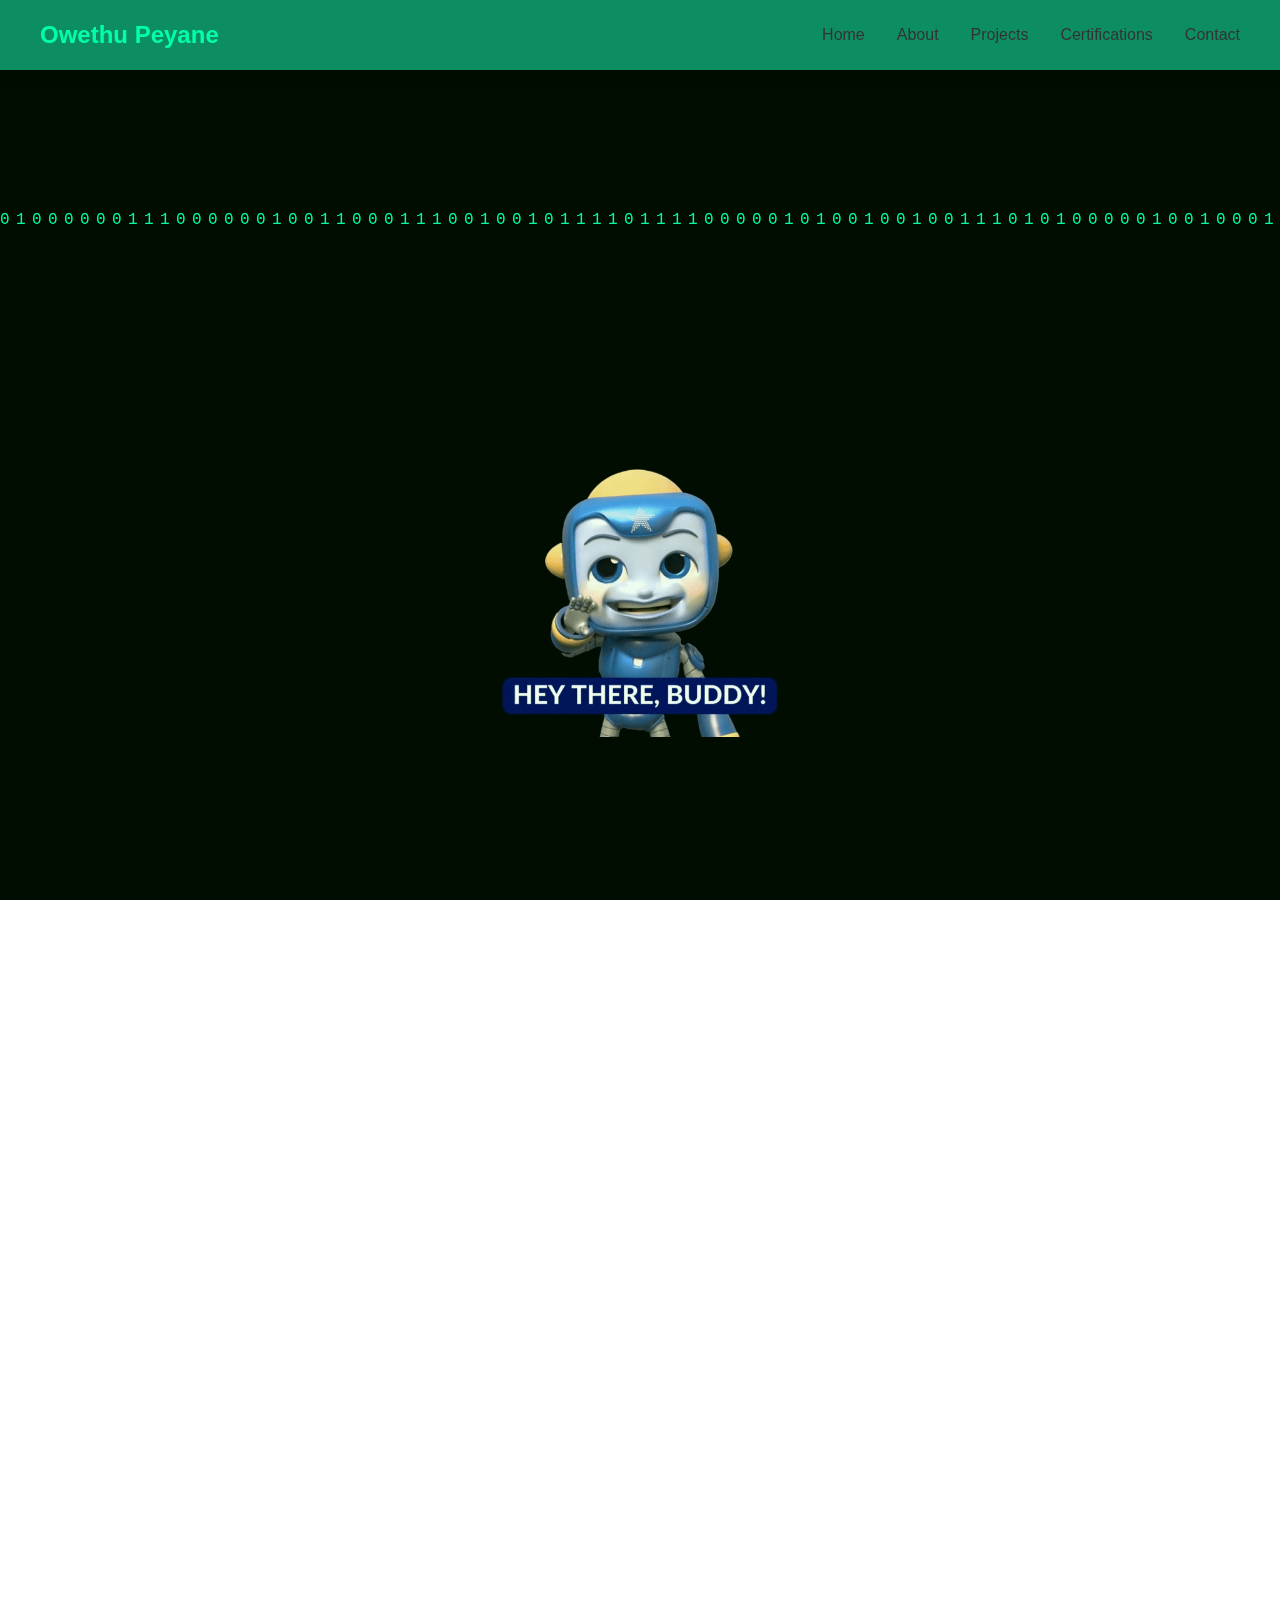
<file: index.html>
<!DOCTYPE html>
<html lang="en">
<head>
    <meta charset="UTF-8">
    <meta name="viewport" content="width=device-width, initial-scale=1.0">
    <title>Owethu Peyane - Full Stack & AI Developer</title>
    <link rel="stylesheet" href="style.css"> </head>
</head>
<body>
    <!-- Matrix Binary Background -->
    <div class="background">
        <canvas id="matrix-canvas" class="matrix-canvas"></canvas>
    </div>

    <!-- Navigation -->
    <nav>
        <div class="nav-container">
            <div class="logo">Owethu Peyane</div>
            <ul class="nav-links">
                <li><a href="#home">Home</a></li>
                <li><a href="#about">About</a></li>
                <li><a href="#projects">Projects</a></li>
                <li><a href="#certification">Certifications</a></li>
                <li><a href="#contact">Contact</a></li>
            </ul>
            <div class="mobile-menu">
                <span></span>
                <span></span>
                <span></span>
            </div>
        </div>
    </nav>

    <!-- Hero Section -->
    <section id="home" class="hero">
        <div class="container">
            <div class="hero-content">
                <h1>Full Stack & AI Developer</h1>
                <h2>Building Intelligent Software Solutions</h2>
                <p>Passionate about creating innovative technology solutions that bridge AI/ML with practical software development.</p>
                <img src="GIF/Whats Up Hello GIF by Blue Studios.gif" alt="Robot animation" style="width: 300px; display: block; margin: 20px auto;">
            </div>
        </div>
    </section>

    <!-- About Section -->
    <section id="about" class="about fade-in">
        <div class="container">
            <div class="about-content">
                <div class="about-image">
                    <img src="images/WhatsApp Image 2025-07-09 at 21.03.52 (1).jpeg" alt="Profile" class="profile-img">
                </div>
                <div class="about-text">
                    <h2>About Me</h2>
                    <p>I'm a software developer and QA enthusiast with a strong foundation in Java and Python. 
                        As a graduate of the WeThinkCode_ Software Engineering program, 
                        I have experience building full-stack and API-driven applications. 
                        I recently completed an intensive AI bootcamp where I gained practical 
                        skills in AI foundations, generative AI, machine learning, and ethical AI
                        development. My passion is to create impactful and responsible technology, 
                        combining my software development expertise with my newfound skills in artificial intelligence.</p>
                    <div class="skills-grid">
                        <div class="skill-tag">Python</div>
                        <div class="skill-tag">Java</div>
                        <div class="skill-tag">JavaScript</div>
                        <div class="skill-tag">HTML/CSS</div>
                        <div class="skill-tag">Node.js + Express</div>
                        <div class="skill-tag">SQL</div>
                        <div class="skill-tag">Git</div>
                        <div class="skill-tag">Generative AI</div>
                        <div class="skill-tag">Machine Learning (ML)</div>
                        <div class="skill-tag">Large Language Models (LLMs)</div>
                        <div class="skill-tag">AI Ethics</div>
                        <div class="skill-tag">Prompt Engineering</div>
                    </div>
                </div>
            </div>
        </div>
    </section>


    <section id="game-invite" class="game-invite fade-in">
        <div class="container">
            <h2>Wanna Play a Game?</h2>
            <img src="GIF/hello-sticker.gif" alt="Robot animation" style="width: 300px; display: block; margin: 20px auto;">
            <p>Don't get bored reading about me, let's have some fun!</p>
            <button id="play-game-btn" class="btn play-game-btn pulse-lightning">Let's Play!</button>
        </div>
    </section>
    </section>

    <!-- Projects Section -->
    <section id="projects" class="projects fade-in">
        <div class="container">
            <h2>My Projects</h2>
            <div class="project-filters">
                <button class="filter-btn active" data-filter="all">All</button>
                <button class="filter-btn" data-filter="ai">AI/ML</button>
                <button class="filter-btn" data-filter="software">Personal</button>
                <button class="filter-btn" data-filter="fnb">FNB Academy</button>
            </div>
            

            <div id="ai-description" style="display: none;">
                <p>My journey into artificial intelligence began with an intensive
                    AI Bootcamp that provided a robust foundation in both
                    theoretical and practical applications of modern AI. 
                    The curriculum focused heavily on Generative AI and Machine Learning,
                    where I gained hands-on experience with models for natural language
                    processing, computer vision, and machine learning. 
                    A core component of this training was ethical AI development, 
                    which involved auditing models for bias and developing mitigation strategies. 
                    Through various projects, I learned to build and deploy real-world AI applications, 
                    including custom content generators, chatbots, and AI-powered data analytics tools. 
                    This bootcamp equipped me with the skills to not only build intelligent systems but to do so responsibly</p>
            </div>
            <div id="fnb-description" style="display: none;">
                <p>The FNB App Academy was a free, fully online coding programme aimed at empowering tech aspirants — from absolute beginners
                    to aspiring developers — across Africa. It ran for nine weeks and covered core competencies like app development, UX design, 
                    backend integration (API), and business fundamentals.</p>
            </div>
            <!-- AI/ML Projects -->
            <div class="projects-grid">
                <div class="project-card" data-category="ai">
                    <h3>AI Chatbot Training</h3>
                    <p>This project is a full-stack, AI-powered educational chatbot designed to help users learn about Artificial Intelligence and related topics.</p>
                    <div class="project-tags">
                        <span class="project-tag">React, Vite, CSS</span>
                        <span class="project-tag">Flask, Python</span>
                        <span class="project-tag">Flask-CORS</span>
                    </div>
                    <div class="project-links">
                        <a href="#certification" class="project-link">View Certs</a>
                        <a href="demos/Vite + React - Google Chrome 2025-08-13 10-12-25.mp4"class="project-link">View Demo</a>
                    </div>
                </div>
            </div>

            <div class="project-card" data-category="ai">
                <h3>AI Resume Builder</h3>
                <p>This is a web application that helps you create and manage your resume. You can upload an existing CV to automatically extract information, generate a professional summary with the help of an AI, and build or edit your resume using a simple form.</p>
                <div class="project-tags">
                    <span class="project-tag">Node.js & Express</span>
                    <span class="project-tag">Python(parser.py)</span>
                    <span class="project-tag">MongoDB</span>
                    <span class="project-tag">HTML, CSS, & JavaScript</span>
                    
                </div>
                <div class="project-links">
                    <a href="#certification" class="project-link">View Certs</a>
                    <a href="demos/AI Resume Builder - Google Chrome 2025-08-13 14-03-22.mp4" class="project-link">View Demo</a>
                </div>
            </div>

            <div class="project-card" data-category="ai">
                <h3>AI Sentiment Analyzer</h3>
                <p>SentimentScope is a full-stack application designed to analyze the sentiment of text inputs.</p>
                <div class="project-tags">
                    <span class="project-tag">HTML, CSS, and JavaScrip</span>
                    <span class="project-tag">Node.js</span>
                    <span class="project-tag">Hugging Face Inference API</span>
                </div>
                <div class="project-links">
                    <a href="#certification" class="project-link">View Certs</a>
                    <a href="demos/SentimentScope _ AI-Powered Text Analysis - Google Chrome 2025-08-13 15-09-19.mp4" class="project-link">View Demo</a>
                </div>
            </div>

                <!-- Software Projects -->
                <div class="project-card" data-category="software">
                    <h3>Bloom & Blossom Flower Store</h3>
                    <p>An ecormmerce store that sells only flowers with different kinds of fully functional Payment Gateways.</p>
                    <div class="project-tags">
                        <span class="project-tag">HTML/CSS</span>
                        <span class="project-tag">JavaScript</span>
                        <span class="project-tag">Node.js + Express</span>
                        <span class="project-tag">SQLite</span>
                    </div>
                    <div class="project-links">
                        <a href="demos/Bloom & Blossom - Premium Flower Delivery - Google Chrome 2025-08-14 09-44-13.mp4" class="project-link" target="_blank">View Demo</a>
                        <a href="https://otty98.github.io/flower-ecommerce-store/" class="project-link" target="_blank">Launch Store</a>
                    </div>
                </div>

                <div class="project-card" data-category="software">
                    <h3>Hangman Game</h3>
                    <p>A modern, interactive hangman game built with HTML, CSS, and JavaScript. Guess the word letter by letter before the hangman is fully drawn!</p>
                    <div class="project-tags">
                        <span class="project-tag">HTML/CSS</span>
                        <span class="project-tag">JavaScript</span>
                    </div>
                    <div class="project-links">
                        <a href="demos/Hangman Game - Google Chrome 2025-08-14 09-50-26.mp4" class="project-link" target="_blank">View Demo</a>
                        <a href="Play Now on GitHub Pages" class="project-link" target="_blank">Play Game</a>
                    </div>
                </div>

                <!-- FNB Academy Projects -->
                <div class="project-card" data-category="fnb">
                    <h3>Calculator</h3>
                    <p>This is an animated, interactive calculator featuring smooth button hover and click animations, 
                        a dark/light theme switcher. It supports basic arithmetic operations (addition, subtraction, multiplication, division) with a clean, 
                        responsive design for an engaging user experience.</p>
                    <div class="project-tags">
                        <span class="project-tag">HTML5</span>
                        <span class="project-tag">CSS3</span>
                        <span class="project-tag">JavaScript (Vanilla JS)</span>
                    </div>
                    <div class="project-links">
                        <a href="demos/Simple Calculator - Google Chrome 2025-08-14 09-54-55.mp4" class="project-link">View Demo</a>
                    </div>
                </div>

                <div class="project-card" data-category="fnb">
                    <h3>Contact Book</h3>
                    <p>Contact Management Web App – A simple CRUD application that allows users to add,
                        view, edit, and delete contact information. Built with HTML, CSS, and JavaScript,
                        it uses fetch() to communicate with a backend API, dynamically displays contact data in a table,
                        and supports profile images via file uploads.</p>
                    <div class="project-tags">
                        <span class="project-tag">HTML</span>
                        <span class="project-tag">CSS</span>
                        <span class="project-tag">JavaScript</span>
                    </div>
                    <div class="project-links">
                        <a href="demos/Add Contact - Google Chrome 2025-08-14 09-12-46.mp4" class="project-link">View Demo</a>
                    </div>
                </div>

                <div class="project-card" data-category="fnb">
                    <h3>Pine Zoo App</h3>
                    <p>Developed a mobile banking application during FNB Academy training.</p>
                    <div class="project-tags">
                        <span class="project-tag">React Native</span>
                        <span class="project-tag">Firebase</span>
                    </div>
                    <div class="project-links">
                        <a href="#" class="project-link">Case Study</a>
                    </div>
                </div>
        </div>
    </section>

    <!-- Certifications Section -->
    <section id="certification" class="cert-section fade-in">
        <div class="container">
            <h3>AI Bootcamp Certifications</h3>
            <div class="carousel-wrapper">
                <div class="carousel-container">
                    <!-- AI Bootcamp Certs -->
                    <div class="cert-card">
                        <img src="AI-bootcamp/AI Chatbot without coding-page-00001.jpg" alt="AI Chatbot Certification">
                        <div class="cert-overlay">
                            <p>AI Chatbot Development - Built conversational AI specifically trained on AI topics.</p>
                        </div>
                    </div>
                    <div class="cert-card">
                        <img src="AI-bootcamp/Ai Essentials-page-00001.jpg" alt="AI Essentials Certification">
                        <div class="cert-overlay">
                            <p>AI Essentials - Fundamentals of artificial intelligence</p>
                        </div>
                    </div>
                    
                    <div class="cert-card">
                        <img src="AI-bootcamp/Ai for Everyone-page-00001.jpg" alt="AI Essentials Certification">
                        <div class="cert-overlay">
                            <p>AI Essentials - Fundamentals of artificial intelligence</p>
                        </div>
                    </div>
                    <div class="cert-card">
                        <img src="AI-bootcamp/AI Microsoft-page-00001.jpg" alt="AI Ethics Certification">
                        <div class="cert-overlay">
                            <p>AI Ethics - Understanding responsible AI development</p>
                        </div>
                    </div>
                    <div class="cert-card">
                        <img src="AI-bootcamp/GenAI for Everyone-page-00001.jpg" alt="Generative AI Certification">
                        <div class="cert-overlay">
                            <p>Generative AI - Building models for content generation</p>
                        </div>
                    </div>
                    <div class="cert-card"> 
                        <img src="AI-bootcamp/GenAI with Large Lang-page-00001.jpg" alt="Large Language Models Certification">
                        <div class="cert-overlay">
                            <p>Large Language Models - Training and deploying LLMs</p>
                        </div>
                    </div>
                    <div class="cert-card">         
                        <img src="AI-bootcamp/Intro to AI-page-00001.jpg" alt="Prompt Engineering Certification">
                        <div class="cert-overlay">
                            <p>Prompt Engineering - Crafting effective prompts for AI models</p>
                        </div>
                    </div>
                    <div class="cert-card"> 
                        <img src="AI-bootcamp/Intro to GenAI-page-00001.jpg" alt="Machine Learning Certification">
                        <div class="cert-overlay">
                            <p>Machine Learning - Fundamentals and practical applications</p>
                        </div>
                    </div>
                    <div class="cert-card">
                        <img src="AI-bootcamp/Python for Data Science-page-00001.jpg" alt="AI Project Management Certification">
                        <div class="cert-overlay">
                            <p>AI with data analysis using Python</p>
                        </div>
                    </div>
                    <div class="cert-card"> 
                        <img src="AI-bootcamp/Responsible AI-page-00001.jpg" alt="AI for Business Certification">
                        <div class="cert-overlay">
                            <p>AI for Business - Leveraging AI in business contexts</p>
                        </div>
                    </div>
                    <div class="cert-card">
                        <img src="AI-bootcamp//Trusworthy AI-page-00001.jpg" alt="AI Data Ethics Certification">
                        <div class="cert-overlay">
                            <p>AI Data Ethics - Ensuring ethical use of AI data</p>
                        </div>
                    </div>
                </div>
                <div class="carousel-nav">
                    <button class="carousel-prev">❮</button>
                    <button class="carousel-next">❯</button>
                </div>
            </div>

            <div class="container cert-side-by-side">
            <!-- FNB Section -->
            <div class="cert-section">
                <h3>FNB App Academy Certification</h3>
                <div class="carousel-wrapper">
                    <div class="carousel-container">
                        <div class="cert-card">
                            <img src="fnb/IMG_6582.jpeg" alt="FNB APP Academy Cert">
                            <div class="cert-overlay">
                                <p>A flagship nine-week, free online bootcamp by First National Bank, aimed at fostering inclusive access to app development, UX design, backend programming, and entrepreneurial foundations across Africa.</p>
                            </div>
                        </div>
                    </div>
                </div>
            </div>

            <!-- FreeCodeCamp Section -->
            <div class="cert-section">
                <h3>FreeCodeCamp Certification</h3>
                <div class="carousel-wrapper">
                    <div class="carousel-container">
                        <div class="cert-card">
                            <img src="freecodecamp/Screenshot (33).png" alt="FreeCodecamp">
                            <div class="cert-overlay">
                                <p></p>
                            </div>
                        </div>
                    </div>
                </div>
            </div>
        </div>

            </div>
        </div>
        </div>
    </section>



    <section id="contact" class="contact-section fade-in">
        <div class="container">
            <h2>Get in Touch</h2>
            <p>I'm currently seeking new opportunities and challenges. If you have a project or an offer you'd like to discuss, feel free to get in touch!</p>
            
            <div class="contact-grid">
        <div class="contact-info">
            <h4>Contact Details</h4>
            <p>Email: <a href="mailto:opeyane98@gmail.com">opeyane98@gmail.com</a></p>
            <p>Phone: <a href="tel:+27712990678">(071) 299 0678</a></p>
            
            <h4>Social Media</h4>
            <div class="social-links">
                <a href="https://www.linkedin.com/in/owethu-peyane-34a793281" target="_blank">LinkedIn</a>
                <a href="https://github.com/otty98" target="_blank">GitHub</a>
            </div>
        </div>
</div>
</section>
    <!-- <section id="certification" class="cert-section fade-in">
    </section> -->


    <script src="script.js"></script
</body>
</html>
</file>
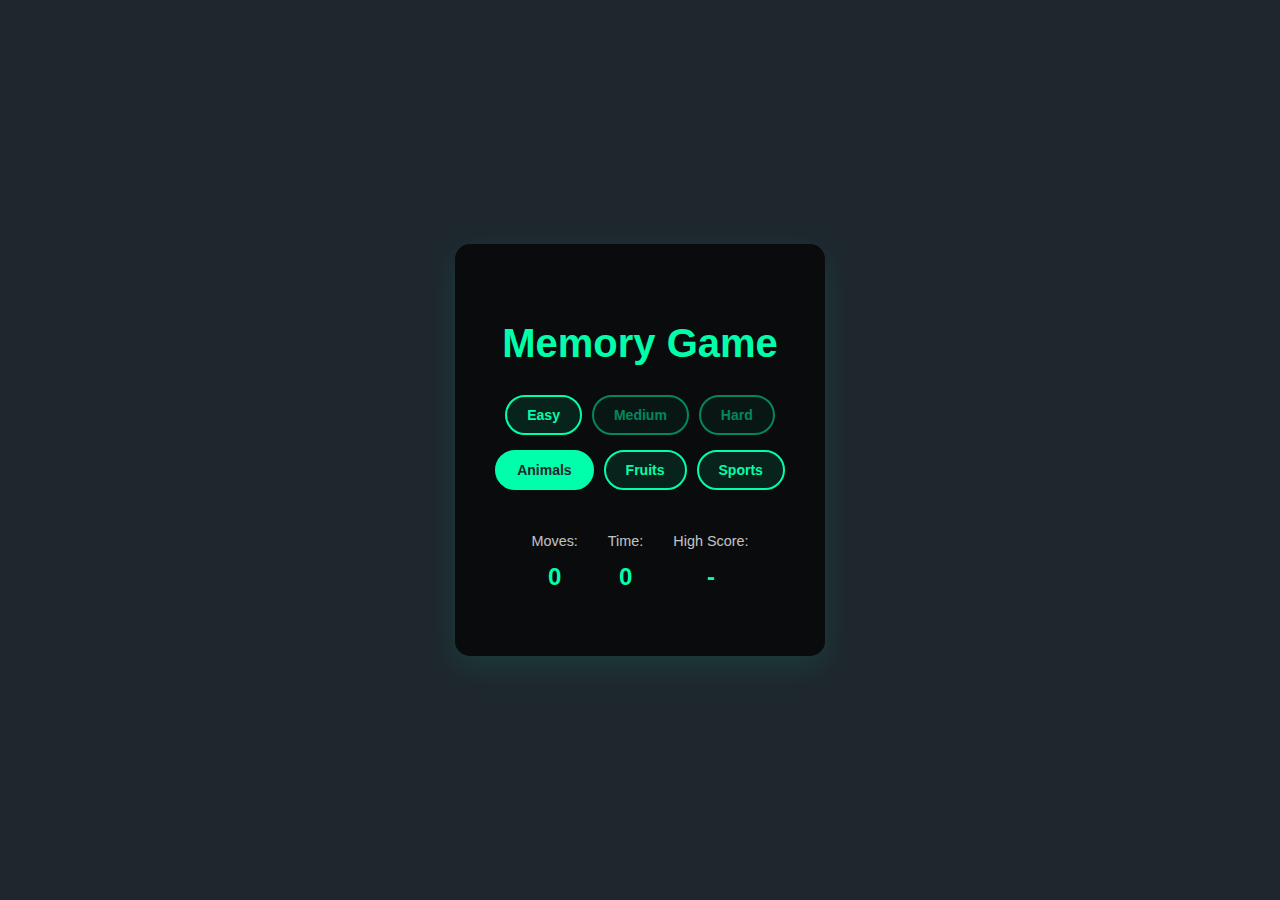
<file: game.html>
<!DOCTYPE html>
<html lang="en">
<head>
    <meta charset="UTF-8">
    <meta name="viewport" content="width=device-width, initial-scale=1.0">
    <title>Memory Game - Complete</title>
    <style>
        /* General game styling */
        body {
            background-color: #1e272e;
            font-family: 'Segoe UI', Tahoma, Geneva, Verdana, sans-serif;
            color: #f0f0f0;
            line-height: 1.6;
            display: flex;
            flex-direction: column;
            justify-content: center;
            align-items: center;
            min-height: 100vh;
            padding: 20px;
            box-sizing: border-box;
            margin: 0;
        }

        /* Container for the entire game */
        .game-container {
            text-align: center;
            padding: 40px;
            background: rgba(0, 0, 0, 0.7);
            border-radius: 15px;
            box-shadow: 0 10px 30px rgba(0, 255, 171, 0.1);
            max-width: 90%;
            margin: 20px auto;
        }

        /* Heading styles */
        h1 {
            font-size: 2.5em;
            color: #00FFAB;
            margin-bottom: 20px;
        }

        /* Game options styling */
        .game-options {
            margin: 20px 0;
            display: flex;
            flex-direction: column;
            gap: 15px;
            align-items: center;
        }

        .level-select, .theme-select {
            display: flex;
            gap: 10px;
            justify-content: center;
            flex-wrap: wrap;
        }

        /* Button styling */
        .game-btn, .theme-btn {
            padding: 10px 20px;
            border: 2px solid #00FFAB;
            border-radius: 25px;
            background: rgba(0, 255, 171, 0.1);
            color: #00FFAB;
            cursor: pointer;
            transition: all 0.3s ease;
            font-size: 14px;
            font-weight: 600;
        }

        .game-btn:hover, .theme-btn:hover {
            background: rgba(0, 255, 171, 0.2);
            transform: translateY(-2px);
        }

        .game-btn:disabled {
            opacity: 0.5;
            cursor: not-allowed;
            transform: none;
        }

        .theme-btn.active {
            background: #00FFAB;
            color: #1e272e;
        }

        /* Game Board Grid */
        #game-board {
            display: grid;
            gap: 15px;
            margin: 20px 0;
            justify-content: center;
        }

        /* Memory card styling */
        .memory-card {
            width: 100px;
            height: 100px;
            background-color: #333;
            border: 2px solid #00FFAB;
            border-radius: 10px;
            cursor: pointer;
            position: relative;
            transform-style: preserve-3d;
            transition: transform 0.6s;
        }

        .memory-card.flip {
            transform: rotateY(180deg);
        }

        .front-face, .back-face {
            position: absolute;
            width: 100%;
            height: 100%;
            backface-visibility: hidden;
            display: flex;
            justify-content: center;
            align-items: center;
            border-radius: 8px;
            font-size: 2.5em;
        }

        .back-face {
            background: linear-gradient(135deg, #667eea 0%, #764ba2 100%);
            border: 2px solid #00FFAB;
        }

        .front-face {
            background: linear-gradient(135deg, #4facfe 0%, #00f2fe 100%);
            transform: rotateY(180deg);
            color: white;
        }

        /* Game stats styling */
        .game-stats {
            display: flex;
            justify-content: center;
            gap: 30px;
            margin: 20px 0;
            flex-wrap: wrap;
        }

        .stat-item {
            display: flex;
            flex-direction: column;
            align-items: center;
            gap: 5px;
        }

        .stat-label {
            font-size: 0.9em;
            opacity: 0.8;
        }

        .stat-value {
            font-size: 1.5em;
            font-weight: bold;
            color: #00FFAB;
        }

        /* Button styling for win screen */
        .btn {
            padding: 0.75rem 1.5rem;
            border: none;
            border-radius: 50px;
            font-size: 1rem;
            font-weight: 600;
            cursor: pointer;
            transition: all 0.3s ease;
            text-decoration: none;
            display: inline-block;
            background: rgba(255, 255, 255, 0.2);
            color: white;
            border: 2px solid rgba(255, 255, 255, 0.3);
            backdrop-filter: blur(10px);
            margin: 5px;
        }

        .btn:hover {
            background: rgba(255, 255, 255, 0.3);
            transform: translateY(-2px);
            box-shadow: 0 10px 30px rgba(0, 0, 0, 0.2);
        }

        /* Celebration styles */
        .celebration {
            position: fixed;
            top: 0;
            left: 0;
            width: 100%;
            height: 100%;
            pointer-events: none;
            z-index: 1000;
        }

        .balloon, .confetti {
            position: absolute;
            animation: float 4s ease-in-out infinite;
        }

        .balloon {
            width: 20px;
            height: 30px;
            border-radius: 50% 50% 50% 50% / 60% 60% 40% 40%;
        }

        .confetti {
            animation: confetti-fall 3s linear infinite;
        }

        @keyframes float {
            0%, 100% { transform: translateY(100vh) rotate(0deg); }
            50% { transform: translateY(-20px) rotate(180deg); }
        }

        @keyframes confetti-fall {
            0% { transform: translateY(-100px) rotate(0deg); opacity: 1; }
            100% { transform: translateY(100vh) rotate(360deg); opacity: 0; }
        }

        .win-message {
            position: fixed;
            top: 50%;
            left: 50%;
            transform: translate(-50%, -50%);
            background: rgba(0, 0, 0, 0.9);
            border: 2px solid #00FFAB;
            border-radius: 15px;
            padding: 30px;
            text-align: center;
            z-index: 1001;
            max-width: 400px;
            width: 90%;
        }

        .win-message h3 {
            color: #00FFAB;
            margin-top: 0;
            font-size: 2em;
        }

        .win-options {
            margin-top: 20px;
        }

        .leaderboard {
            margin: 20px 0;
            text-align: left;
        }

        .leaderboard h4 {
            color: #00FFAB;
            text-align: center;
            margin-bottom: 10px;
        }

        .leaderboard p {
            margin: 5px 0;
            font-size: 0.9em;
        }

        /* High score message */
        .highscore-message {
            background: linear-gradient(135deg, #667eea 0%, #764ba2 100%);
            color: white;
            padding: 15px;
            border-radius: 10px;
            margin: 10px 0;
            font-weight: bold;
            animation: pulse 2s ease-in-out;
        }

        @keyframes pulse {
            0%, 100% { transform: scale(1); }
            50% { transform: scale(1.05); }
        }

        /* Achievement notification */
        .achievement-notification {
            position: fixed;
            top: 20px;
            right: 20px;
            background: linear-gradient(135deg, #667eea 0%, #764ba2 100%);
            border: 2px solid #00FFAB;
            border-radius: 10px;
            padding: 15px;
            color: white;
            z-index: 1002;
            display: flex;
            align-items: center;
            gap: 10px;
            transform: translateX(400px);
            transition: transform 0.5s ease;
            max-width: 300px;
        }

        .achievement-notification.show {
            transform: translateX(0);
        }

        .achievement-badge {
            font-size: 2em;
        }

        .achievement-text h4 {
            margin: 0;
            color: #00FFAB;
        }

        .achievement-text p {
            margin: 5px 0 0 0;
            font-size: 0.9em;
        }

        /* Sparkle effect */
        .sparkle-effect {
            position: absolute;
            width: 20px;
            height: 20px;
            background: radial-gradient(circle, #FFD700, #FFA500);
            border-radius: 50%;
            animation: sparkle 1s ease-out;
            pointer-events: none;
        }

        @keyframes sparkle {
            0% { transform: scale(0) rotate(0deg); opacity: 1; }
            50% { transform: scale(1.5) rotate(180deg); opacity: 0.8; }
            100% { transform: scale(0) rotate(360deg); opacity: 0; }
        }

        /* Responsive adjustments */
        @media (max-width: 600px) {
            .memory-card {
                width: 80px;
                height: 80px;
            }

            h1 {
                font-size: 2em;
            }

            .game-stats {
                gap: 15px;
            }

            .stat-value {
                font-size: 1.2em;
            }
        }
    </style>
</head>
<body>
    <div class="game-container">
        <h1>Memory Game</h1>

        <div class="game-options">
            <div class="level-select">
                <button class="game-btn" data-level="easy">Easy</button>
                <button class="game-btn" data-level="medium" disabled>Medium</button>
                <button class="game-btn" data-level="hard" disabled>Hard</button>
            </div>
            <div class="theme-select">
                <button class="theme-btn active" data-theme="animals">Animals</button>
                <button class="theme-btn" data-theme="fruits">Fruits</button>
                <button class="theme-btn" data-theme="sports">Sports</button>
            </div>
        </div>

        <div id="game-board" class="memory-game"></div>

        <div class="game-stats">
            <div class="stat-item">
                <span class="stat-label">Moves:</span>
                <span id="moves" class="stat-value">0</span>
            </div>
            <div class="stat-item">
                <span class="stat-label">Time:</span>
                <span id="time" class="stat-value">0</span>
            </div>
            <div class="stat-item high-score">
                <span class="stat-label">High Score:</span>
                <span id="highscore" class="stat-value">-</span>
            </div>
        </div>
    </div>

    <script>
        document.addEventListener('DOMContentLoaded', () => {
            const gameBoard = document.getElementById('game-board');
            const movesDisplay = document.getElementById('moves');
            const timeDisplay = document.getElementById('time');
            const levelButtons = document.querySelectorAll('.game-btn');
            const highscoreDisplay = document.getElementById('highscore');

            let cards = [];
            let hasFlippedCard = false;
            let lockBoard = false;
            let firstCard, secondCard;
            let moves = 0;
            let timer;
            let seconds = 0;
            let matchedPairs = 0;
            let currentLevel = null;

            // Game levels
            const levels = {
                easy: { pairs: 8, cols: 4 },
                medium: { pairs: 18, cols: 6 },
                hard: { pairs: 32, cols: 8 }
            };

            // Define themes object with proper emoji encoding
            const themes = {
                animals: ['🐶', '🐱', '🐭', '🐹', '🐰', '🦊', '🐻', '🐼', '🐨', '🐯', '🦁', '🐮', '🐷', '🐸', '🐵', '🙈', '🙉', '🙊'],
                fruits: ['🍎', '🍌', '🍓', '🍇', '🍉', '🍑', '🍒', '🍊', '🥝', '🥭', '🍍', '🍋', '🍊', '🥥', '🍈', '🍐', '🫐', '🥑'],
                sports: ['⚽', '🏀', '🏈', '⚾', '🎾', '🏐', '🏉', '🥏', '🏓', '🏸', '🥊', '🥋', '⛷️', '🏂', '🏒', '🥅', '⛳', '🎯']
            };
            let currentTheme = 'animals';

            // Initialize leaderboard and unlockedLevels
            const leaderboard = {
                easy: { moves: Infinity, time: Infinity },
                medium: { moves: Infinity, time: Infinity },
                hard: { moves: Infinity, time: Infinity }
            };

            const unlockedLevels = {
                easy: true,
                medium: false,
                hard: false
            };

            const achievements = {
                speedDemon: false,
                memoryMaster: false,
                perfectGame: false
            };

            // Load existing high scores
            function loadHighScores() {
                for (const level in leaderboard) {
                    const storedMoves = localStorage.getItem(`memory-highscore-${level}-moves`);
                    const storedTime = localStorage.getItem(`memory-highscore-${level}-time`);
                    if (storedMoves !== null) {
                        leaderboard[level].moves = parseInt(storedMoves);
                    }
                    if (storedTime !== null) {
                        leaderboard[level].time = parseInt(storedTime);
                    }
                }
            }

            // Save high scores
            function saveHighScores() {
                for (const level in leaderboard) {
                    if (leaderboard[level].moves !== Infinity) {
                        localStorage.setItem(`memory-highscore-${level}-moves`, leaderboard[level].moves);
                    }
                    if (leaderboard[level].time !== Infinity) {
                        localStorage.setItem(`memory-highscore-${level}-time`, leaderboard[level].time);
                    }
                }
            }

            // Update high score display
            function updateHighScoreDisplay() {
                if (currentLevel && leaderboard[currentLevel].moves !== Infinity) {
                    highscoreDisplay.textContent = `${leaderboard[currentLevel].moves} moves in ${leaderboard[currentLevel].time}s`;
                } else {
                    highscoreDisplay.textContent = '-';
                }
            }

            // Update level button states
            function updateLevelButtonStates() {
                document.querySelector('.game-btn[data-level="medium"]').disabled = !unlockedLevels.medium;
                document.querySelector('.game-btn[data-level="hard"]').disabled = !unlockedLevels.hard;
            }

            // Initial load
            loadHighScores();
            updateLevelButtonStates();
            updateHighScoreDisplay();

            // Level button event listeners
            levelButtons.forEach(btn => {
                btn.addEventListener('click', () => {
                    const level = btn.dataset.level;
                    if (unlockedLevels[level]) {
                        currentLevel = level;
                        startGame(levels[level]);
                    }
                });
            });

            function startGame(level) {
                // Reset game state
                clearInterval(timer);
                seconds = 0;
                moves = 0;
                matchedPairs = 0;
                updateStats();

                // Clear existing elements
                gameBoard.innerHTML = '';
                removeCelebration();

                // Create and shuffle cards
                cards = createCards(level.pairs);
                shuffleCards(cards);

                // Setup board
                gameBoard.style.gridTemplateColumns = `repeat(${level.cols}, 1fr)`;
                cards.forEach(card => gameBoard.appendChild(card));

                // Start timer
                timer = setInterval(() => {
                    seconds++;
                    timeDisplay.textContent = seconds;
                }, 1000);

                updateHighScoreDisplay();
            }

            function createCards(pairs) {
                const cards = [];
                const selectedEmojis = themes[currentTheme].slice(0, pairs);
                const cardValues = [...selectedEmojis, ...selectedEmojis];

                cardValues.forEach(emoji => {
                    const card = document.createElement('div');
                    card.className = 'memory-card';
                    card.dataset.value = emoji;

                    card.innerHTML = `
                        <div class="back-face"></div>
                        <div class="front-face">${emoji}</div>
                    `;

                    card.addEventListener('click', flipCard);
                    cards.push(card);
                });

                return cards;
            }

            function shuffleCards(cards) {
                cards.forEach(card => {
                    card.style.order = Math.floor(Math.random() * cards.length);
                });
            }

            function flipCard() {
                if (lockBoard || this === firstCard || this.classList.contains('flip')) return;

                this.classList.add('flip');

                if (!hasFlippedCard) {
                    hasFlippedCard = true;
                    firstCard = this;
                    return;
                }

                secondCard = this;
                moves++;
                updateStats();
                checkForMatch();
            }

            function checkForMatch() {
                const isMatch = firstCard.dataset.value === secondCard.dataset.value;
                isMatch ? handleMatch() : handleMismatch();
            }

            function handleMatch() {
                firstCard.removeEventListener('click', flipCard);
                secondCard.removeEventListener('click', flipCard);
                
                const sparkle = document.createElement('div');
                sparkle.className = 'sparkle-effect';
                sparkle.style.left = `${firstCard.offsetLeft + firstCard.offsetWidth / 2}px`;
                sparkle.style.top = `${firstCard.offsetTop + firstCard.offsetHeight / 2}px`;
                gameBoard.appendChild(sparkle);

                setTimeout(() => sparkle.remove(), 1000);
                matchedPairs++;
                checkWinCondition();
                resetBoard();
            }

            function handleMismatch() {
                lockBoard = true;
                setTimeout(() => {
                    firstCard.classList.remove('flip');
                    secondCard.classList.remove('flip');
                    resetBoard();
                }, 1000);
            }

            function resetBoard() {
                [hasFlippedCard, lockBoard] = [false, false];
                [firstCard, secondCard] = [null, null];
            }

            function updateStats() {
                movesDisplay.textContent = moves;
            }

            function checkWinCondition() {
                if (matchedPairs === cards.length / 2) {
                    clearInterval(timer);

                    // Update leaderboard
                    if (moves < leaderboard[currentLevel].moves || (moves === leaderboard[currentLevel].moves && seconds < leaderboard[currentLevel].time)) {
                        leaderboard[currentLevel].moves = moves;
                        leaderboard[currentLevel].time = seconds;
                        saveHighScores();
                        showHighScoreMessage(moves, seconds);
                    }

                    // Check achievements
                    checkAchievements();

                    // Unlock next level
                    if (currentLevel === 'easy' && !unlockedLevels.medium) {
                        unlockedLevels.medium = true;
                        updateLevelButtonStates();
                    } else if (currentLevel === 'medium' && !unlockedLevels.hard) {
                        unlockedLevels.hard = true;
                        updateLevelButtonStates();
                    }

                    celebrateWin();
                }
            }

            function showHighScoreMessage(score, time) {
                const message = document.createElement('div');
                message.className = 'highscore-message';
                message.textContent = `New High Score for ${currentLevel} level: ${score} moves, ${time}s!`;
                gameBoard.parentNode.insertBefore(message, gameBoard.nextSibling);
                setTimeout(() => message.remove(), 3000);
            }

            function checkAchievements() {
                if (seconds < 60 && !achievements.speedDemon) {
                    achievements.speedDemon = true;
                    showAchievement('Speed Demon', 'Completed a game in under 60 seconds!');
                }

                if (unlockedLevels.hard && !achievements.memoryMaster) {
                    achievements.memoryMaster = true;
                    showAchievement('Memory Master', 'Completed all difficulty levels!');
                }

                if (moves <= 2 * (cards.length / 2) && !achievements.perfectGame) {
                    achievements.perfectGame = true;
                    showAchievement('Perfect Game', 'Completed with no mismatched cards!');
                }
            }

            function showAchievement(title, description) {
                const achievement = document.createElement('div');
                achievement.className = 'achievement-notification';
                achievement.innerHTML = `
                    <div class="achievement-badge">🏆</div>
                    <div class="achievement-text">
                        <h4>${title}</h4>
                        <p>${description}</p>
                    </div>
                `;
                document.body.appendChild(achievement);

                setTimeout(() => {
                    achievement.classList.add('show');
                    setTimeout(() => {
                        achievement.classList.remove('show');
                        setTimeout(() => achievement.remove(), 500);
                    }, 3000);
                }, 100);
            }

            // Theme switching
            document.addEventListener('click', (e) => {
                if (e.target.classList.contains('theme-btn')) {
                    currentTheme = e.target.dataset.theme;
                    document.querySelectorAll('.theme-btn').forEach(btn => {
                        btn.classList.remove('active');
                    });
                    e.target.classList.add('active');

                    if (currentLevel) {
                        startGame(levels[currentLevel]);
                    }
                }
            });

            function removeCelebration() {
                const existingCelebration = document.querySelector('.celebration');
                const existingMessage = document.querySelector('.win-message');
                if (existingCelebration) existingCelebration.remove();
                if (existingMessage) existingMessage.remove();
            }

            function celebrateWin() {
                const celebration = document.createElement('div');
                celebration.className = 'celebration';

                const colors = ['#ff0000', '#00ff00', '#0000ff', '#ffff00', '#ff00ff', '#00ffff'];
                for (let i = 0; i < 150; i++) {
                    const element = document.createElement('div');
                    if (i < 50) {
                        element.className = 'balloon';
                        element.style.backgroundColor = colors[Math.floor(Math.random() * colors.length)];
                        element.style.animationDuration = `${4 + Math.random() * 3}s`;
                    } else {
                        element.className = 'confetti';
                        element.style.backgroundColor = colors[Math.floor(Math.random() * colors.length)];
                        element.style.animationDuration = `${2 + Math.random() * 3}s`;
                        element.style.width = `${5 + Math.random() * 10}px`;
                        element.style.height = `${5 + Math.random() * 10}px`;
                    }
                    element.style.left = `${Math.random() * 100}%`;
                    celebration.appendChild(element);
                }

                const messages = [
                    "Amazing! 🎉", "Memory Master! 🏆", "Incredible! 👏",
                    "Perfect! 🧠", "You nailed it! 💯", "Congratulations! 🎊",
                ];

                const winMessage = document.createElement('div');
                winMessage.className = 'win-message';
                winMessage.innerHTML = `
                    <h3>${messages[Math.floor(Math.random() * messages.length)]}</h3>
                    <p>Completed in ${moves} moves and ${seconds} seconds!</p>
                    <div class="leaderboard">
                        <h4>Best Scores</h4>
                        <p>Easy: ${leaderboard.easy.moves === Infinity ? '-' : `${leaderboard.easy.moves} moves, ${leaderboard.easy.time}s`}</p>
                        <p>Medium: ${leaderboard.medium.moves === Infinity ? '-' : `${leaderboard.medium.moves} moves, ${leaderboard.medium.time}s`}</p>
                        <p>Hard: ${leaderboard.hard.moves === Infinity ? '-' : `${leaderboard.hard.moves} moves, ${leaderboard.hard.time}s`}</p>
                    </div>
                    <div class="win-options">
                        <button class="btn play-again">Play Again</button>
                        <button class="btn return-home">New Game</button>
                    </div>
                `;

                document.body.append(celebration, winMessage);

                document.querySelector('.play-again').addEventListener('click', () => {
                    removeCelebration();
                    startGame(levels[currentLevel]);
                });

                document.querySelector('.return-home').addEventListener('click', () => {
                    removeCelebration();
                    resetGameState();
                });
            }

            function resetGameState() {
                clearInterval(timer);
                gameBoard.innerHTML = '';
                cards = [];
                hasFlippedCard = lockBoard = false;
                firstCard = secondCard = null;
                moves = seconds = matchedPairs = 0;
                currentLevel = null;
                movesDisplay.textContent = '0';
                timeDisplay.textContent = '0';
                updateHighScoreDisplay();
            }
        });
    </script>
</body>
</html>
</file>
<file: style.css>
* {
    margin: 0;
    padding: 0;
    box-sizing: border-box;
}

body {
    font-family: 'Segoe UI', Tahoma, Geneva, Verdana, sans-serif;
    line-height: 1.6;
    color: #333;
    overflow-x: hidden;
}

/* Matrix Binary Background */
.background {
    position: fixed;
    top: 0;
    left: 0;
    width: 100%;
    height: 100%;
    z-index: -1;
    background: #000000;
    overflow: hidden;
}

.matrix-canvas {
    position: absolute;
    top: 0;
    left: 0;
    width: 100%;
    height: 100%;
    display: block;
}

/* Navigation */
nav {
    
    position: fixed;
    top: 0;
    width: 100%;
    background: rgba(14, 156, 109, 0.9);
    backdrop-filter: blur(10px);
    z-index: 1000;
    padding: 1rem 2rem;
    box-shadow: 0 2px 20px rgba(0, 0, 0, 0.1);
}

.nav-container {
    max-width: 1200px;
    margin: 0 auto;
    display: flex;
    justify-content: space-between;
    align-items: center;
}

.nav-links.mobile-active {
    display: flex;
    flex-direction: column;
    position: absolute;
    top: 70px;
    right: 2rem;
    background: rgba(88, 83, 83, 0.95);
    padding: 1rem;
    border-radius: 10px;
    box-shadow: 0 10px 30px rgba(0, 0, 0, 0.2);
}


.logo {
    font-size: 1.5rem;
    font-weight: bold;
    color: #00FFAB;
}

.nav-links {
    display: flex;
    list-style: none;
    gap: 2rem;
}

.nav-links a {
    text-decoration: none;
    color: #333;
    font-weight: 500;
    transition: color 0.3s ease;
    position: relative;
}

.nav-links a:hover {
    color: #00FFAB;
}

.nav-links a::after {
    content: '';
    position: absolute;
    width: 0;
    height: 2px;
    bottom: -5px;
    left: 0;
    background-color: #00FFAB;
    transition: width 0.3s ease;
}

.nav-links a:hover::after {
    width: 100%;
}

/* Mobile menu */
.mobile-menu {
    display: none;
    flex-direction: column;
    cursor: pointer;
}

.mobile-menu span {
    width: 25px;
    height: 3px;
    background: #333;
    margin: 3px 0;
    transition: 0.3s;
}

/* Main content */
.container {
    max-width: 1200px;
    margin: 0 auto;
    padding: 0 2rem;
}

section {
    min-height: 100vh;
    display: flex;
    align-items: center;
    padding: 6rem 0;
}

/* Hero Section */
.hero {
    text-align: center;
    color: white;
    position: relative;
}

.hero::before {
    content: '';
    position: absolute;
    top: 0;
    left: 0;
    right: 0;
    bottom: 0;
    background: rgba(0, 255, 0, 0.05);
    pointer-events: none;
}

.hero-content h1 {
    font-size: 3.5rem;
    margin-bottom: 1rem;
    opacity: 0;
    animation: fadeInUp 1s ease forwards;
}

.hero-content h2 {
    font-size: 1.8rem;
    margin-bottom: 2rem;
    opacity: 0;
    animation: fadeInUp 1s ease 0.3s forwards;
    color: rgba(255, 255, 255, 0.9);
}

.hero-content p {
    font-size: 1.2rem;
    margin-bottom: 3rem;
    opacity: 0;
    animation: fadeInUp 1s ease 0.6s forwards;
    max-width: 600px;
    margin-left: auto;
    margin-right: auto;
}

.btn {
    padding: 1rem 2rem;
    border: none;
    border-radius: 50px;
    font-size: 1rem;
    font-weight: 600;
    cursor: pointer;
    transition: all 0.3s ease;
    text-decoration: none;
    display: inline-block;
}

.btn-primary {
    background: rgba(255, 255, 255, 0.2);
    color: white;
    border: 2px solid rgba(255, 255, 255, 0.3);
    backdrop-filter: blur(10px);
}

.btn-primary:hover {
    background: rgba(255, 255, 255, 0.3);
    transform: translateY(-2px);
    box-shadow: 0 10px 30px rgba(0, 0, 0, 0.2);
}

.btn-secondary {
    background: white;
    color: #00FFAB;
}

.btn-secondary:hover {
    background: #f8f9ff;
    transform: translateY(-2px);
    box-shadow: 0 10px 30px rgba(0, 0, 0, 0.2);
}

@keyframes fadeInUp {
    from {
        opacity: 0;
        transform: translateY(30px);
    }
    to {
        opacity: 1;
        transform: translateY(0);
    }
}

/* About Section */
.about {
    background: rgba(10, 10, 10, 0.5);
    backdrop-filter: blur(10px);
}

.about-content {
    display: grid;
    grid-template-columns: 1fr 2fr;
    gap: 4rem;
    align-items: center;
}

.about-image {
    position: relative;
}

.profile-img {
    width: 100%;
    max-width: 300px;
    border-radius: 20px;
    box-shadow: 0 20px 40px rgba(0, 0, 0, 0.1);
}

.about-text h2 {
    font-size: 2.5rem;
    margin-bottom: 1rem;
    color: #f3ecec;
}

.about-text p {
    margin-bottom: 1.5rem;
    color: rgb(253, 251, 251);
    font-size: 1.1rem;
}

.skills-grid {
    display: grid;
    grid-template-columns: repeat(auto-fit, minmax(120px, 1fr));
    gap: 1rem;
    margin-top: 2rem;
}

.skill-tag {
    background: linear-gradient(45deg, #00FFAB, #008800);
    color: #000000;
    padding: 0.5rem 1rem;
    border-radius: 25px;
    text-align: center;
    font-weight: 500;
    font-size: 0.9rem;
}

/* Game Invitation Section */
.game-invite {
    text-align: center;
    padding: 60px 20px;
    background: rgba(0, 0, 0, 0.7);
    color: #f0f0f0;
}

.game-invite h2 {
    font-size: 2.5em;
    color: #00FFAB;
    margin-bottom: 10px;
}

.game-invite p {
    max-width: 600px;
    margin: 0 auto 30px;
    line-height: 1.6;
}

.play-game-btn {
    padding: 0.75rem 1.5rem;
    border: none;
    border-radius: 50px;
    font-size: 1rem;
    font-weight: 600;
    cursor: pointer;
    transition: all 0.3s ease;
    text-decoration: none;
    display: inline-block;
    background: rgba(255, 255, 255, 0.2);
    color: white;
    border: 2px solid rgba(255, 255, 255, 0.3);
    backdrop-filter: blur(10px);
}

/* Updated Pulse Lightning Effect */
.play-game-btn.pulse-lightning {
    color: #00FFAB;
    text-shadow: 
        0 0 5px #00FFAB,
        0 0 10px #00FFAB;
    animation: pulse-lightning-effect 2s infinite;
}

@keyframes pulse-lightning-effect {
    0%, 100% {
        text-shadow: 
            0 0 5px #00FFAB,
            0 0 10px #00FFAB,
            0 0 15px #00FFAB;
        transform: scale(1);
        box-shadow: 
            0 0 10px rgba(0, 255, 171, 0.3),
            inset 0 0 10px rgba(0, 255, 171, 0.2);
        background: rgba(255, 255, 255, 0.2);
        border-color: rgba(255, 255, 255, 0.3);
    }
    50% {
        text-shadow:
            0 0 10px #00e699,
            0 0 20px #00e699,
            0 0 30px #00FFAB,
            0 0 40px #00FFAB,
            0 0 50px #00FFAB;
        color: #fff;
        transform: scale(1.05);
        box-shadow:
            0 0 20px rgba(0, 255, 171, 0.6),
            0 0 40px rgba(0, 255, 171, 0.4),
            inset 0 0 20px rgba(0, 255, 171, 0.3);
        border-color: #00e699;
        background: linear-gradient(135deg, #00FFAB 0%, #00e699 100%);
    }
}

/* Projects Section */
.projects {
    color: white;
    background: rgba(0, 0, 0, 0.5);
}

.project-card {
    display: none;
}

.projects h2 {
    text-align: center;
    font-size: 2.5rem;
    margin-bottom: 3rem;
}

.project-filters {
    display: flex;
    justify-content: center;
    gap: 1rem;
    margin-bottom: 2rem;
    flex-wrap: wrap;
}

.filter-btn {
    padding: 0.5rem 1.5rem;
    border: 2px solid #00FFAB;
    background: transparent;
    color: white;
    border-radius: 25px;
    cursor: pointer;
    transition: all 0.3s ease;
    font-weight: 500;
}

.filter-btn.active, .filter-btn:hover {
    background: #00FFAB;
    color: #000;
}

.projects-grid {
    display: grid;
    grid-template-columns: repeat(auto-fit, minmax(350px, 1fr));
    gap: 2rem;
    margin-top: 2rem;
}

.project-card[data-category="ai"] {
    border-color: #00FFAB;
}

.project-card[data-category="software"] {
    border-color: #667eea;
}

.project-card[data-category="fnb"] {
    border-color: #ff6b6b;
}

.project-card[data-category="fcc"] {
    border-color: #feca57;
}

.project-card {
    background: rgba(0, 0, 0, 0.7);
    backdrop-filter: blur(10px);
    border-radius: 20px;
    padding: 2rem;
    border: 1px solid rgba(0, 255, 0, 0.3);
    transition: transform 0.3s ease, box-shadow 0.3s ease;
}

.project-card:hover {
    transform: translateY(-10px);
    box-shadow: 0 20px 40px rgba(0, 255, 0, 0.2);
    border-color: rgba(0, 255, 0, 0.6);
}

.project-card h3 {
    font-size: 1.5rem;
    margin-bottom: 1rem;
    color: white;
}

.project-card p {
    margin-bottom: 1.5rem;
    color: rgba(255, 255, 255, 0.8);
}

.project-tags {
    display: flex;
    flex-wrap: wrap;
    gap: 0.5rem;
    margin-bottom: 1.5rem;
}

.project-tag {
    background: rgba(255, 255, 255, 0.2);
    color: white;
    padding: 0.3rem 0.8rem;
    border-radius: 15px;
    font-size: 0.8rem;
}

.project-links {
    display: flex;
    gap: 1rem;
}

.project-link {
    color: white;
    text-decoration: none;
    font-weight: 500;
    padding: 0.5rem 1rem;
    border: 1px solid rgba(255, 255, 255, 0.3);
    border-radius: 25px;
    transition: all 0.3s ease;
}

.project-link:hover {
    background: rgba(255, 255, 255, 0.2);
}

/* Academy Sections */
.academy-section {
    padding: 6rem 0;
    color: white;
    background: rgba(0, 0, 0, 0.5);
    backdrop-filter: blur(10px);
}

.academy-header {
    display: flex;
    align-items: center;
    margin-bottom: 2rem;
    gap: 1rem;
}

.academy-logo {
    width: 60px;
    height: 60px;
    object-fit: contain;
}

/* Certification Section */
.cert-section {
    padding: 10px 0;
    margin-bottom: 0;
    color: white;
    text-align: center;
    background: rgba(0, 0, 0, 0.5);
    backdrop-filter: blur(10px);
    display: flex;
    flex-direction: column;
    align-items: center;
}

.cert-section h3 {
    font-size: 2.5rem;
    text-align: center;
    margin-bottom: 20px;
    color: #00FFAB;
}

.carousel-wrapper {
    position: relative;
    width: 100%;
    max-width: 1200px;
    margin: 0 auto;
}

.carousel-container {
    display: flex;
    overflow-x: auto;
    scroll-snap-type: x mandatory;
    padding: 20px 0;
    gap: 20px;
    scroll-behavior: smooth;
    -webkit-overflow-scrolling: touch;
    width: 100%;
    scrollbar-width: none;
    -ms-overflow-style: none;
}

.carousel-container::-webkit-scrollbar {
    display: none;
}

.cert-card {
    position: relative;
    scroll-snap-align: start;
    flex: 0 0 auto;
    width: 350px;
    height: 250px;
    border: 1px solid rgba(0, 255, 0, 0.3);
    border-radius: 10px;
    overflow: hidden;
    transition: transform 0.3s ease;
    box-shadow: 0 10px 20px rgba(0, 255, 0, 0.1);
}

.cert-card img {
    width: 100%;
    height: 100%;
    object-fit: cover;
}

.cert-overlay {
    position: absolute;
    bottom: 0;
    left: 0;
    right: 0;
    background: rgba(0, 0, 0, 0.7);
    color: white;
    padding: 1rem;
    transform: translateY(100%);
    transition: transform 0.3s ease;
}

.cert-card:hover .cert-overlay {
    transform: translateY(0);
}

.carousel-nav {
    display: flex;
    justify-content: center;
    gap: 1rem;
    margin-top: 1rem;
}

.carousel-prev, .carousel-next {
    background: rgba(0, 255, 0, 0.3);
    border: none;
    color: white;
    padding: 0.5rem 1rem;
    border-radius: 50%;
    cursor: pointer;
    font-size: 1.5rem;
    transition: all 0.3s ease;
}

.carousel-prev:hover, .carousel-next:hover {
    background: rgba(0, 255, 0, 0.6);
}

.cert-side-by-side {
    display: flex;
    justify-content: center;
    align-items: flex-start;
    gap: 2rem;
    flex-wrap: wrap;
    text-align: center;
}

.cert-side-by-side .cert-section {
    flex: 0 1 400px;
    max-width: 100%;
}


/* Contact Section Styling */
.contact-section {
    padding: 60px 20px;
    background: rgba(0, 0, 0, 0.7);
    color: #f0f0f0;
    display: flex;
    justify-content: center;
}

.contact-section h2 {
    font-size: 3em;
    color: #00FFAB;
    margin-bottom: 10px;
}

.contact-section p {
    max-width: 800px;
    margin: 0 auto 40px;
    line-height: 1.6;
}

.contact-grid {
    display: grid;
    grid-template-columns: 1fr 1fr;
    gap: 40px;
    max-width: 1000px; /* This is essential for centering with flexbox */
    width: 100%; /* Ensures the grid takes up available space */
    text-align: left;
}


.contact-info {
    padding: 20px;
    background-color: #1a1a1a;
    border-radius: 8px;
}

.contact-info h4 {
    color: #00FFAB;
    font-size: 1.5em;
    margin-bottom: 15px;
}

.contact-info p {
    margin-bottom: 10px;
    line-height: 1.5;
}

.contact-info a {
    color: #f0f0f0;
    text-decoration: none;
    transition: color 0.3s ease;
}

.contact-info a:hover {
    color: #00FFAB;
}

.social-links {
    margin-top: 20px;
    display: flex;
    gap: 20px;
    flex-wrap: wrap;
}

.social-links a {
    color: #00FFAB;
    text-decoration: none;
    font-size: 1.2em;
    font-weight: bold;
    transition: color 0.3s ease;
}

.social-links a:hover {
    color: #00e699;
}

@media (max-width: 768px) {
    .contact-grid {
        grid-template-columns: 1fr;
    }
}

/* Responsive Design */
@media (max-width: 768px) {
    .nav-links {
        display: none;
    }

    .mobile-menu {
        display: flex;
    }

    .hero-content h1 {
        font-size: 2.5rem;
    }

    .hero-content h2 {
        font-size: 1.4rem;
    }

    .about-content {
        grid-template-columns: 1fr;
        text-align: center;
    }

    .projects-grid {
        grid-template-columns: 1fr;
    }

    .contact-links {
        flex-direction: column;
        align-items: center;
    }

    .skills-grid {
        grid-template-columns: repeat(2, 1fr);
    }

    .cert-card {
        width: 300px;
        height: 200px;
    }
}

/* Scroll animations */
.fade-in {
    opacity: 0;
    transform: translateY(30px);
    transition: all 0.6s ease;
}

.fade-in.visible {
    opacity: 1;
    transform: translateY(0);
}
</file>
